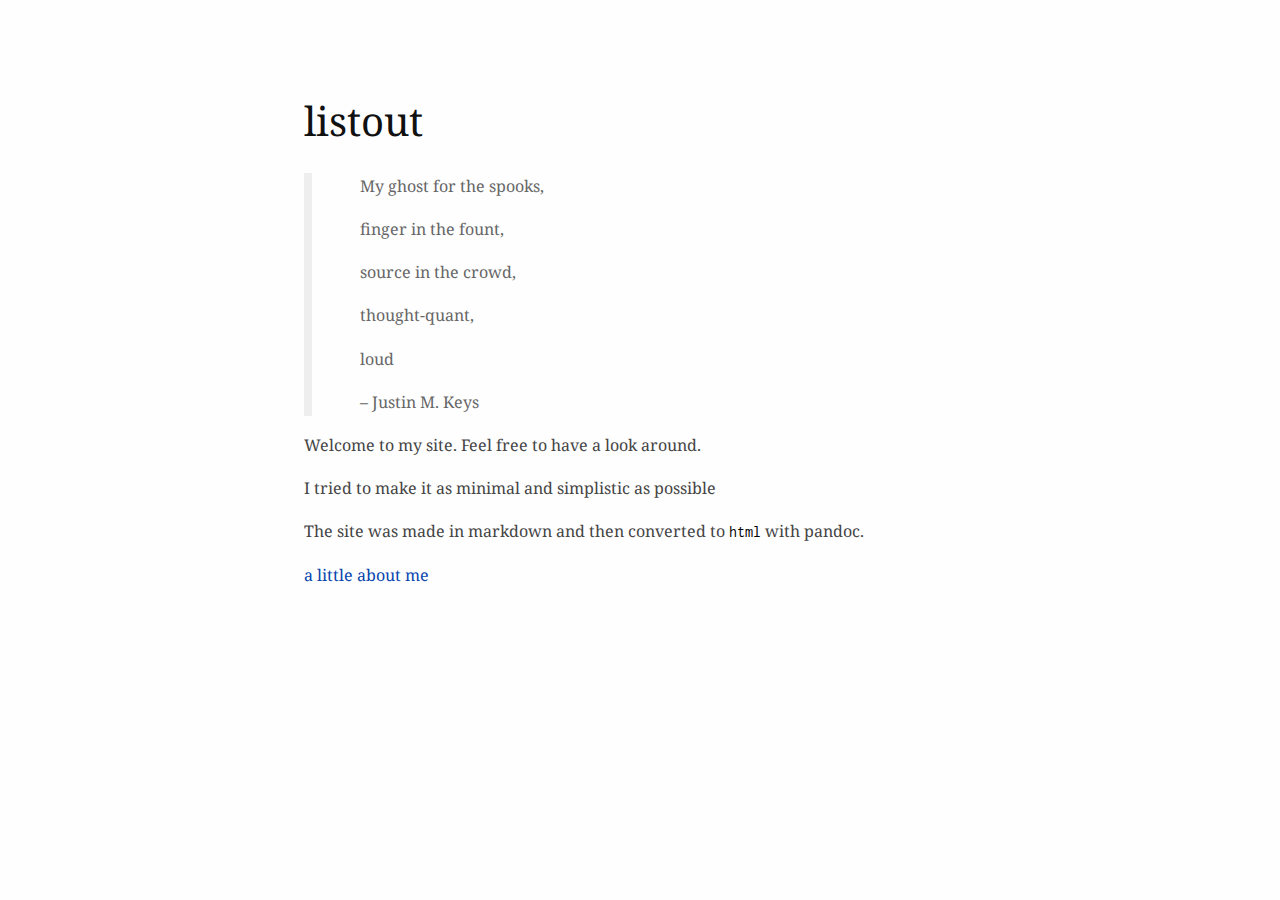
<file: index.html>
<!DOCTYPE html>
<html xmlns="http://www.w3.org/1999/xhtml" lang="" xml:lang="">
<head>
  <meta charset="utf-8" />
  <meta name="generator" content="pandoc" />
  <meta name="viewport" content="width=device-width, initial-scale=1.0, user-scalable=yes" />
  <title>listout</title>
  <style>
    code{white-space: pre-wrap;}
    span.smallcaps{font-variant: small-caps;}
    span.underline{text-decoration: underline;}
    div.column{display: inline-block; vertical-align: top; width: 50%;}
    div.hanging-indent{margin-left: 1.5em; text-indent: -1.5em;}
    ul.task-list{list-style: none;}
  </style>
  <link rel="stylesheet" href="./pandoc.css" />
  <!--[if lt IE 9]>
    <script src="//cdnjs.cloudflare.com/ajax/libs/html5shiv/3.7.3/html5shiv-printshiv.min.js"></script>
  <![endif]-->
</head>
<body>
<header id="title-block-header">
<h1 class="title">listout</h1>
</header>
<blockquote>
<p>My ghost for the spooks,</p>
<p>finger in the fount,</p>
<p>source in the crowd,</p>
<p>thought-quant,</p>
<p>loud</p>
<p>– Justin M. Keys</p>
</blockquote>
<p>Welcome to my site. Feel free to have a look around.</p>
<p>I tried to make it as minimal and simplistic as possible</p>
<p>The site was made in markdown and then converted to <code>html</code> with pandoc.</p>
<p><a href="./about_me.html">a little about me</a></p>
</body>
</html>
</file>
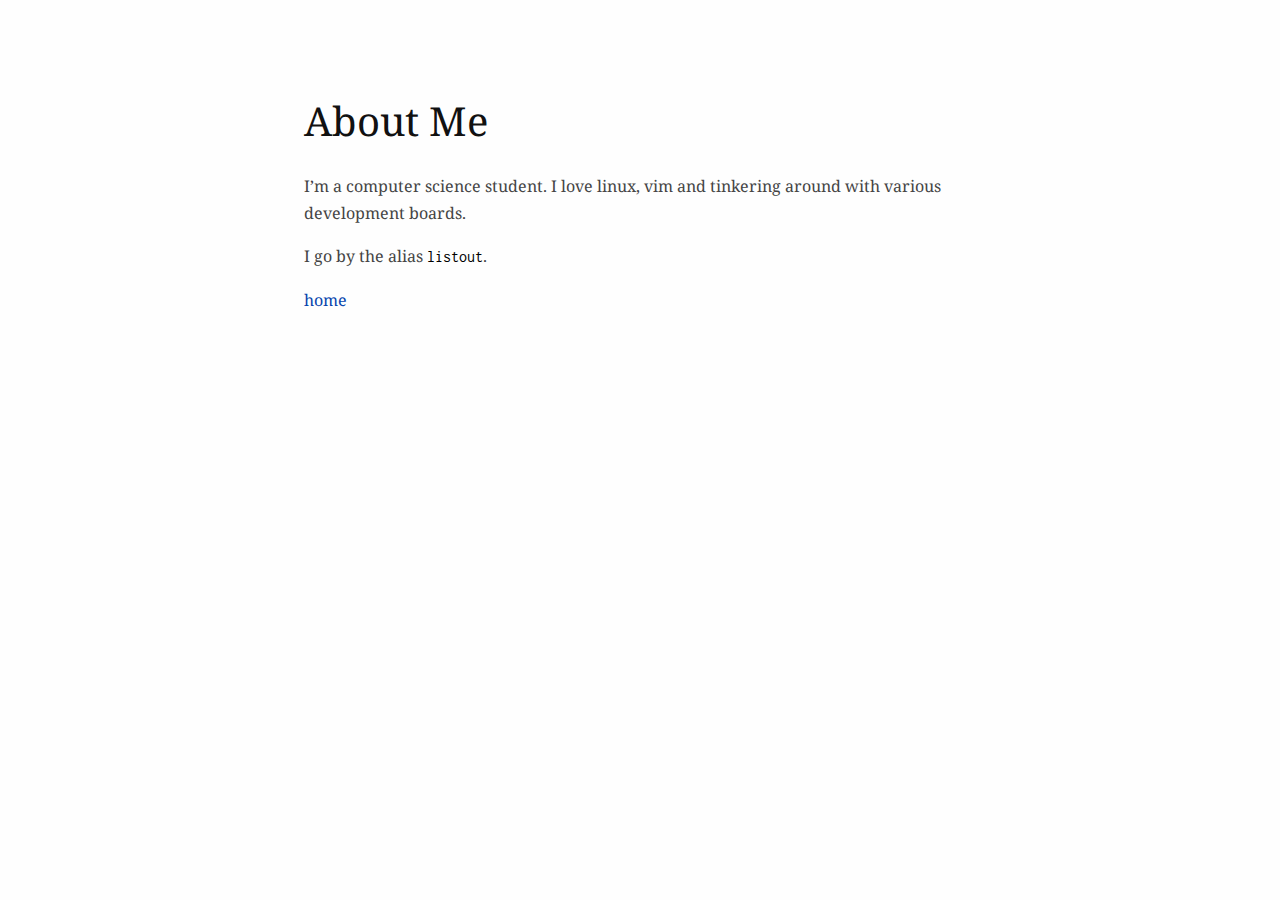
<file: about_me.html>
<!DOCTYPE html>
<html xmlns="http://www.w3.org/1999/xhtml" lang="" xml:lang="">
<head>
  <meta charset="utf-8" />
  <meta name="generator" content="pandoc" />
  <meta name="viewport" content="width=device-width, initial-scale=1.0, user-scalable=yes" />
  <title>About Me</title>
  <style>
    code{white-space: pre-wrap;}
    span.smallcaps{font-variant: small-caps;}
    span.underline{text-decoration: underline;}
    div.column{display: inline-block; vertical-align: top; width: 50%;}
    div.hanging-indent{margin-left: 1.5em; text-indent: -1.5em;}
    ul.task-list{list-style: none;}
  </style>
  <link rel="stylesheet" href="./pandoc.css" />
  <!--[if lt IE 9]>
    <script src="//cdnjs.cloudflare.com/ajax/libs/html5shiv/3.7.3/html5shiv-printshiv.min.js"></script>
  <![endif]-->
</head>
<body>
<header id="title-block-header">
<h1 class="title">About Me</h1>
</header>
<p>I’m a computer science student. I love linux, vim and tinkering around with various development boards.</p>
<p>I go by the alias <code>listout</code>.</p>
<p><a href="./index.html">home</a></p>
</body>
</html>
</file>
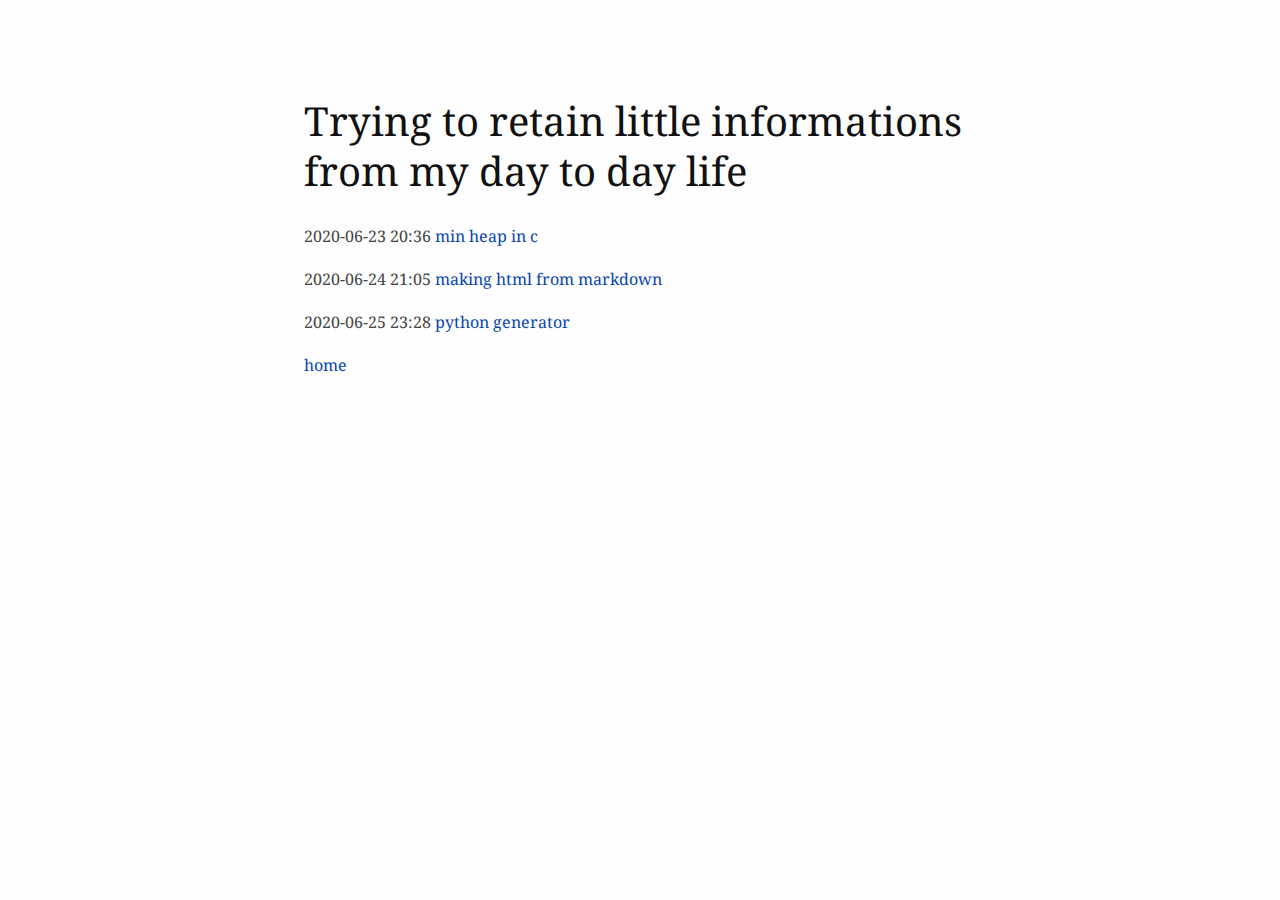
<file: blog/blog.html>
<!DOCTYPE html>
<html xmlns="http://www.w3.org/1999/xhtml" lang="" xml:lang="">
<head>
  <meta charset="utf-8" />
  <meta name="generator" content="pandoc" />
  <meta name="viewport" content="width=device-width, initial-scale=1.0, user-scalable=yes" />
  <title>Trying to retain little informations from my day to day life</title>
  <style>
    code{white-space: pre-wrap;}
    span.smallcaps{font-variant: small-caps;}
    span.underline{text-decoration: underline;}
    div.column{display: inline-block; vertical-align: top; width: 50%;}
    div.hanging-indent{margin-left: 1.5em; text-indent: -1.5em;}
    ul.task-list{list-style: none;}
  </style>
  <link rel="stylesheet" href="./pandoc.css" />
  <!--[if lt IE 9]>
    <script src="//cdnjs.cloudflare.com/ajax/libs/html5shiv/3.7.3/html5shiv-printshiv.min.js"></script>
  <![endif]-->
</head>
<body>
<header id="title-block-header">
<h1 class="title">Trying to retain little informations from my day to day life</h1>
</header>
<p>2020-06-23 20:36 <a href="minheap.html">min heap in c</a></p>
<p>2020-06-24 21:05 <a href="./html_pandoc.html">making html from markdown</a></p>
<p>2020-06-25 23:28 <a href="./python_generator.html">python generator</a></p>
<p><a href="../index.html">home</a></p>
</body>
</html>
</file>
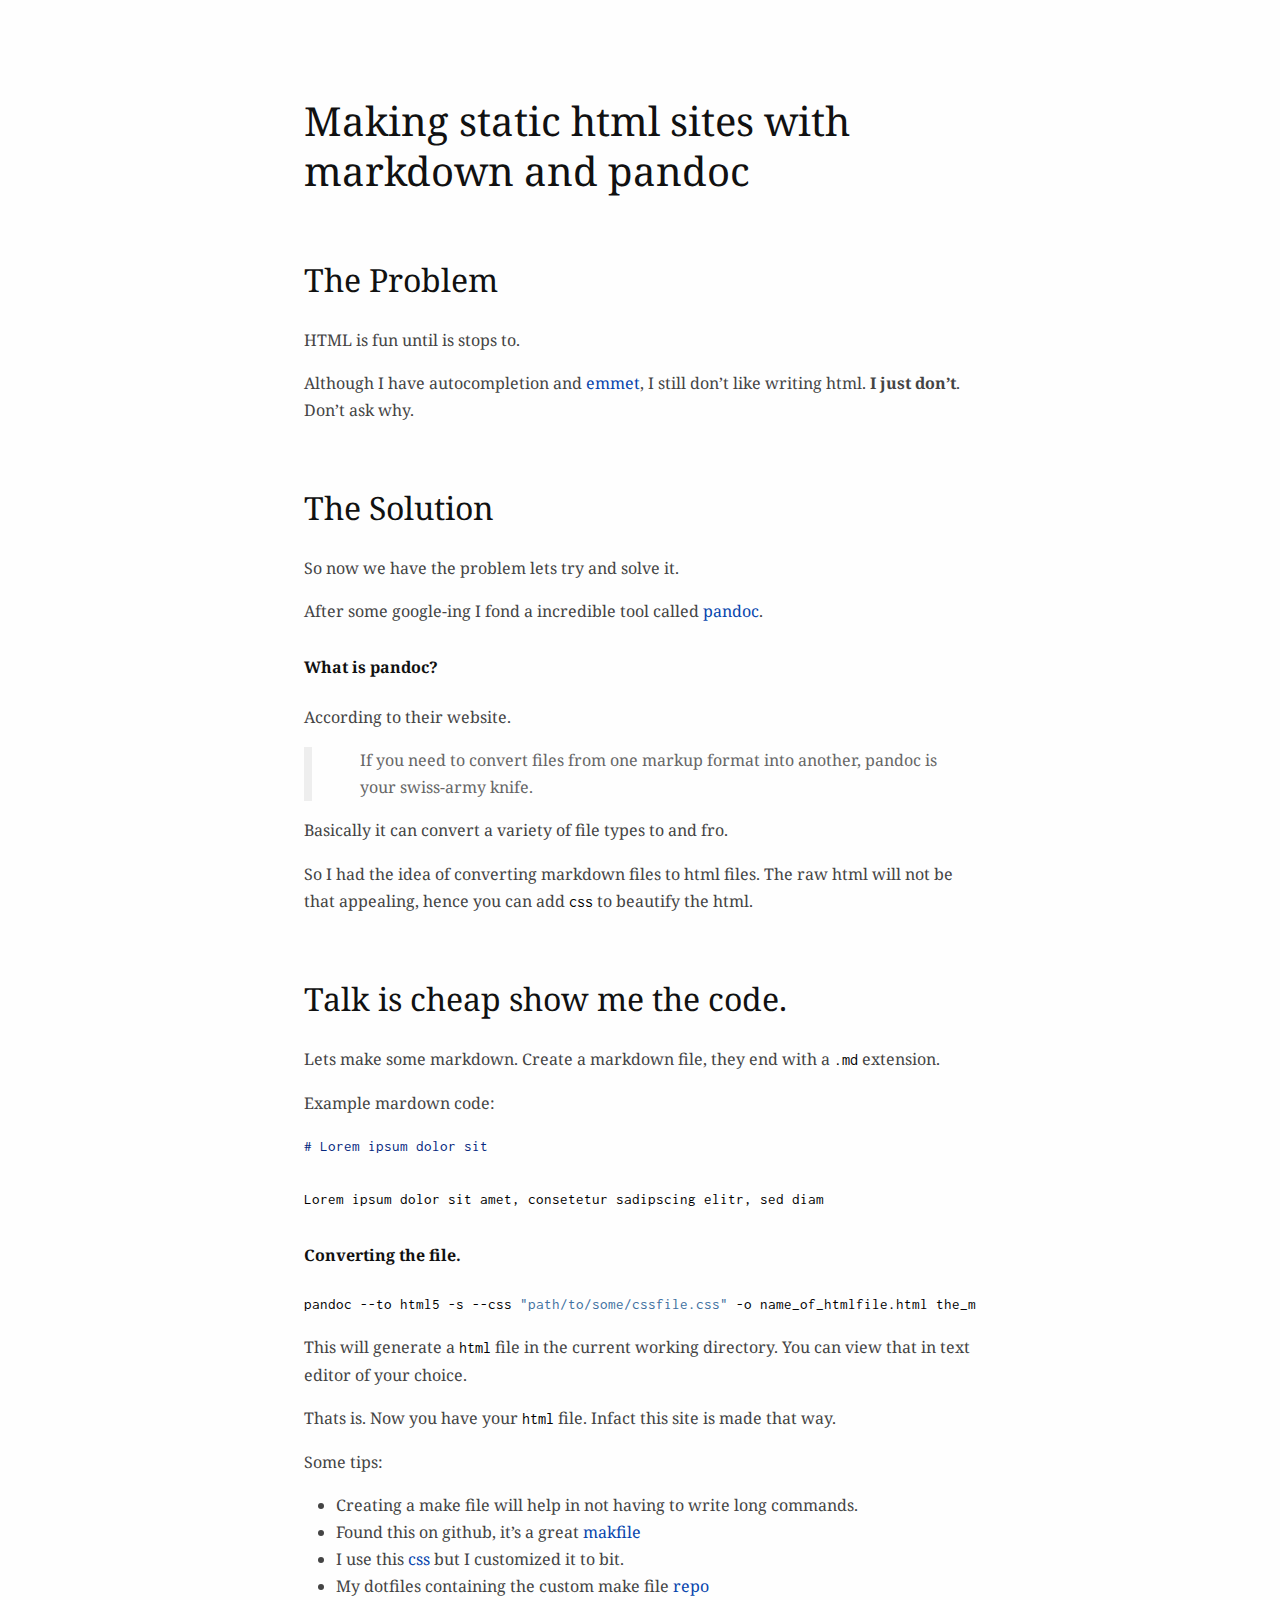
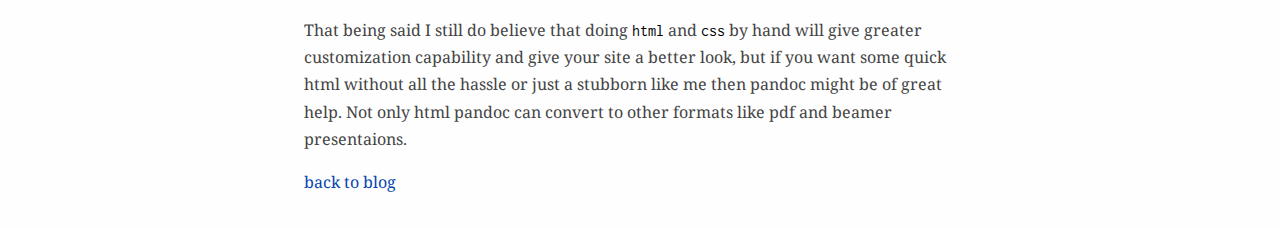
<file: blog/html_pandoc.html>
<!DOCTYPE html>
<html xmlns="http://www.w3.org/1999/xhtml" lang="" xml:lang="">
<head>
  <meta charset="utf-8" />
  <meta name="generator" content="pandoc" />
  <meta name="viewport" content="width=device-width, initial-scale=1.0, user-scalable=yes" />
  <title>Making static html sites with markdown and pandoc</title>
  <style>
    code{white-space: pre-wrap;}
    span.smallcaps{font-variant: small-caps;}
    span.underline{text-decoration: underline;}
    div.column{display: inline-block; vertical-align: top; width: 50%;}
    div.hanging-indent{margin-left: 1.5em; text-indent: -1.5em;}
    ul.task-list{list-style: none;}
    pre > code.sourceCode { white-space: pre; position: relative; }
    pre > code.sourceCode > span { display: inline-block; line-height: 1.25; }
    pre > code.sourceCode > span:empty { height: 1.2em; }
    code.sourceCode > span { color: inherit; text-decoration: inherit; }
    div.sourceCode { margin: 1em 0; }
    pre.sourceCode { margin: 0; }
    @media screen {
    div.sourceCode { overflow: auto; }
    }
    @media print {
    pre > code.sourceCode { white-space: pre-wrap; }
    pre > code.sourceCode > span { text-indent: -5em; padding-left: 5em; }
    }
    pre.numberSource code
      { counter-reset: source-line 0; }
    pre.numberSource code > span
      { position: relative; left: -4em; counter-increment: source-line; }
    pre.numberSource code > span > a:first-child::before
      { content: counter(source-line);
        position: relative; left: -1em; text-align: right; vertical-align: baseline;
        border: none; display: inline-block;
        -webkit-touch-callout: none; -webkit-user-select: none;
        -khtml-user-select: none; -moz-user-select: none;
        -ms-user-select: none; user-select: none;
        padding: 0 4px; width: 4em;
        color: #aaaaaa;
      }
    pre.numberSource { margin-left: 3em; border-left: 1px solid #aaaaaa;  padding-left: 4px; }
    div.sourceCode
      {   }
    @media screen {
    pre > code.sourceCode > span > a:first-child::before { text-decoration: underline; }
    }
    code span.al { color: #ff0000; font-weight: bold; } /* Alert */
    code span.an { color: #60a0b0; font-weight: bold; font-style: italic; } /* Annotation */
    code span.at { color: #7d9029; } /* Attribute */
    code span.bn { color: #40a070; } /* BaseN */
    code span.bu { } /* BuiltIn */
    code span.cf { color: #007020; font-weight: bold; } /* ControlFlow */
    code span.ch { color: #4070a0; } /* Char */
    code span.cn { color: #880000; } /* Constant */
    code span.co { color: #60a0b0; font-style: italic; } /* Comment */
    code span.cv { color: #60a0b0; font-weight: bold; font-style: italic; } /* CommentVar */
    code span.do { color: #ba2121; font-style: italic; } /* Documentation */
    code span.dt { color: #902000; } /* DataType */
    code span.dv { color: #40a070; } /* DecVal */
    code span.er { color: #ff0000; font-weight: bold; } /* Error */
    code span.ex { } /* Extension */
    code span.fl { color: #40a070; } /* Float */
    code span.fu { color: #06287e; } /* Function */
    code span.im { } /* Import */
    code span.in { color: #60a0b0; font-weight: bold; font-style: italic; } /* Information */
    code span.kw { color: #007020; font-weight: bold; } /* Keyword */
    code span.op { color: #666666; } /* Operator */
    code span.ot { color: #007020; } /* Other */
    code span.pp { color: #bc7a00; } /* Preprocessor */
    code span.sc { color: #4070a0; } /* SpecialChar */
    code span.ss { color: #bb6688; } /* SpecialString */
    code span.st { color: #4070a0; } /* String */
    code span.va { color: #19177c; } /* Variable */
    code span.vs { color: #4070a0; } /* VerbatimString */
    code span.wa { color: #60a0b0; font-weight: bold; font-style: italic; } /* Warning */
  </style>
  <link rel="stylesheet" href="./pandoc.css" />
  <!--[if lt IE 9]>
    <script src="//cdnjs.cloudflare.com/ajax/libs/html5shiv/3.7.3/html5shiv-printshiv.min.js"></script>
  <![endif]-->
</head>
<body>
<header id="title-block-header">
<h1 class="title">Making static html sites with markdown and pandoc</h1>
</header>
<h2 id="the-problem">The Problem</h2>
<p>HTML is fun until is stops to.</p>
<p>Although I have autocompletion and <a href="https://www.emmet.io/">emmet</a>, I still don’t like writing html. <strong>I just don’t</strong>. Don’t ask why.</p>
<h2 id="the-solution">The Solution</h2>
<p>So now we have the problem lets try and solve it.</p>
<p>After some google-ing I fond a incredible tool called <a href="https://pandoc.org">pandoc</a>.</p>
<h5 id="what-is-pandoc">What is pandoc?</h5>
<p>According to their website.</p>
<blockquote>
<p>If you need to convert files from one markup format into another, pandoc is your swiss-army knife.</p>
</blockquote>
<p>Basically it can convert a variety of file types to and fro.</p>
<p>So I had the idea of converting markdown files to html files. The raw html will not be that appealing, hence you can add <code>css</code> to beautify the html.</p>
<h2 id="talk-is-cheap-show-me-the-code.">Talk is cheap show me the code.</h2>
<p>Lets make some markdown. Create a markdown file, they end with a <code>.md</code> extension.</p>
<p>Example mardown code:</p>
<div class="sourceCode" id="cb1"><pre class="sourceCode markdown"><code class="sourceCode markdown"><span id="cb1-1"><a href="#cb1-1"></a><span class="fu"># Lorem ipsum dolor sit</span></span>
<span id="cb1-2"><a href="#cb1-2"></a></span>
<span id="cb1-3"><a href="#cb1-3"></a>Lorem ipsum dolor sit amet, consetetur sadipscing elitr, sed diam</span></code></pre></div>
<h5 id="converting-the-file.">Converting the file.</h5>
<div class="sourceCode" id="cb2"><pre class="sourceCode sh"><code class="sourceCode bash"><span id="cb2-1"><a href="#cb2-1"></a><span class="ex">pandoc</span> --to html5 -s --css <span class="st">&quot;path/to/some/cssfile.css&quot;</span> -o name_of_htmlfile.html the_markdown_file.md</span></code></pre></div>
<p>This will generate a <code>html</code> file in the current working directory. You can view that in text editor of your choice.</p>
<p>Thats is. Now you have your <code>html</code> file. Infact this site is made that way.</p>
<p>Some tips:</p>
<ul>
<li>Creating a make file will help in not having to write long commands.</li>
<li>Found this on github, it’s a great <a href="https://gist.github.com/kristopherjohnson/7466917">makfile</a></li>
<li>I use this <a href="https://gist.github.com/killercup/5917178">css</a> but I customized it to bit.</li>
<li>My dotfiles containing the custom make file <a href="https://github.com/listout/dotfiles">repo</a></li>
</ul>
<p>That being said I still do believe that doing <code>html</code> and <code>css</code> by hand will give greater customization capability and give your site a better look, but if you want some quick html without all the hassle or just a stubborn like me then pandoc might be of great help. Not only html pandoc can convert to other formats like pdf and beamer presentaions.</p>
<p><a href="./blog.html">back to blog</a></p>
</body>
</html>
</file>
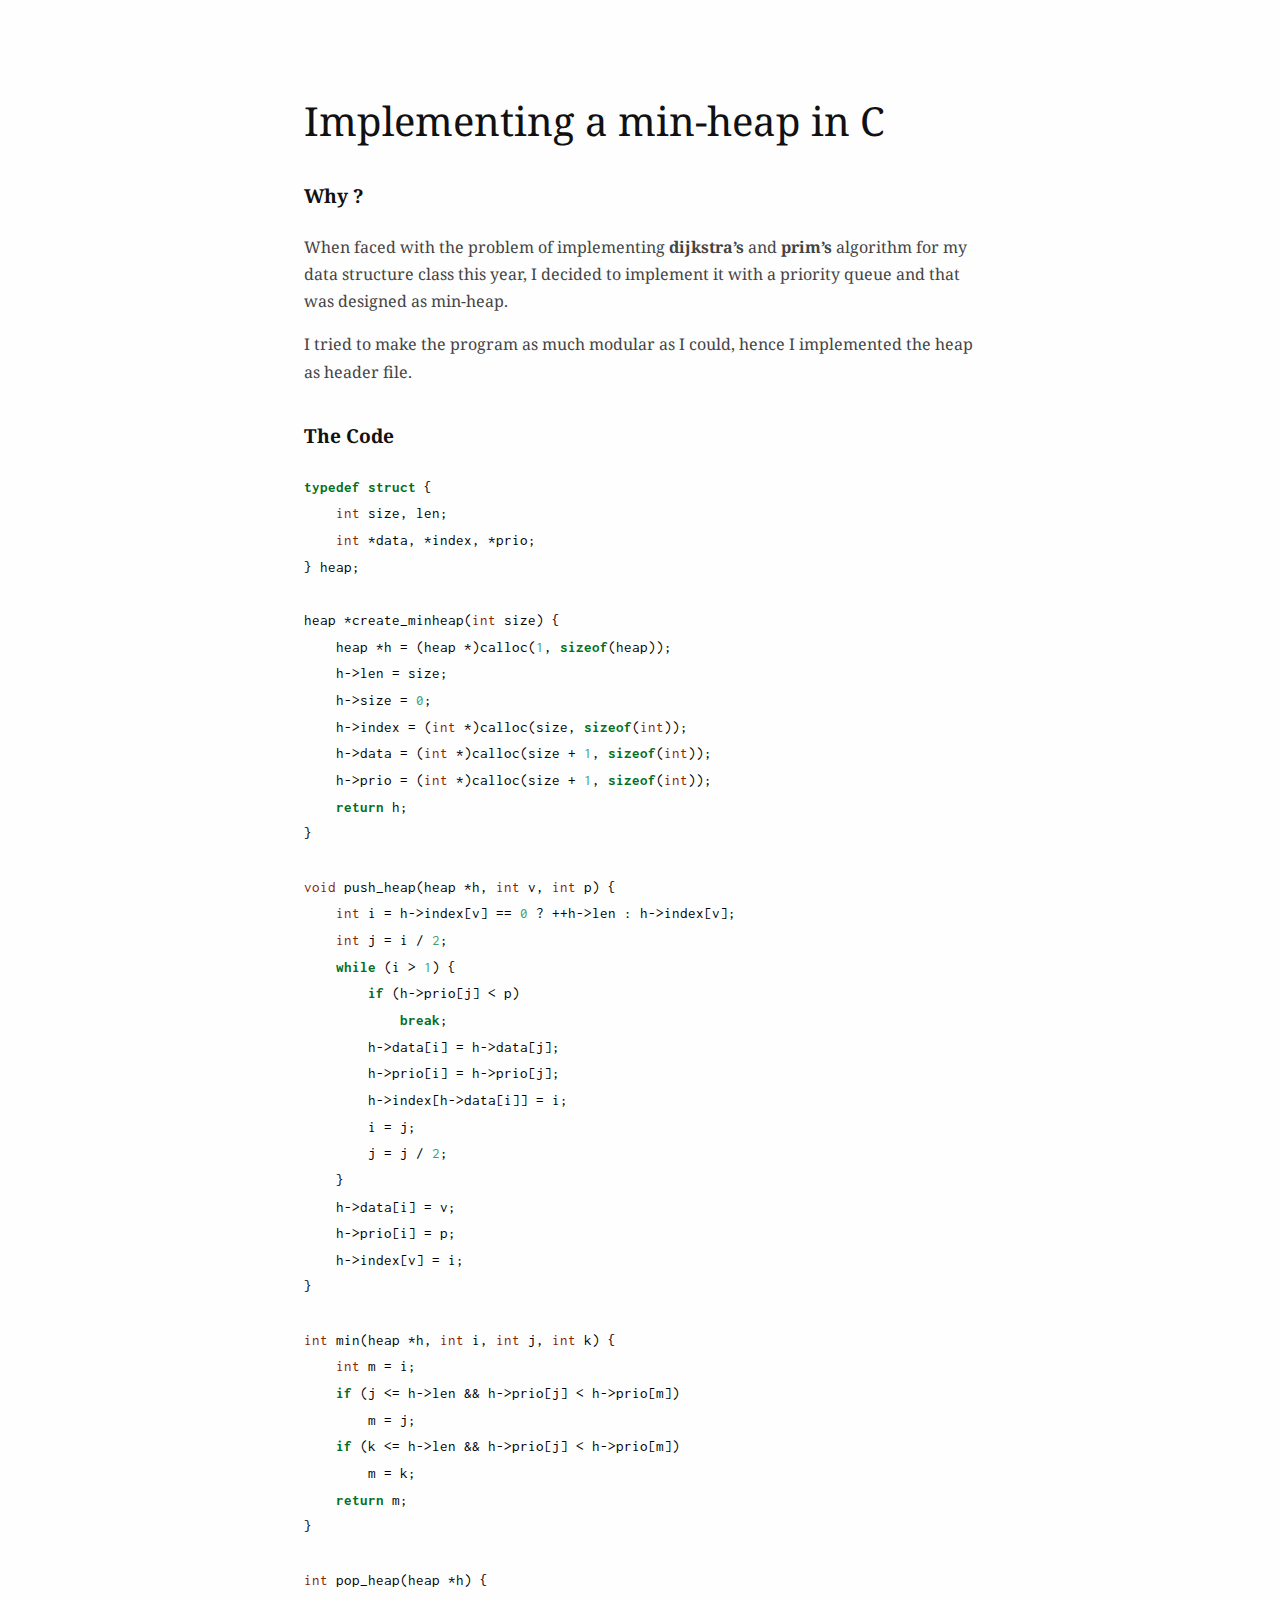
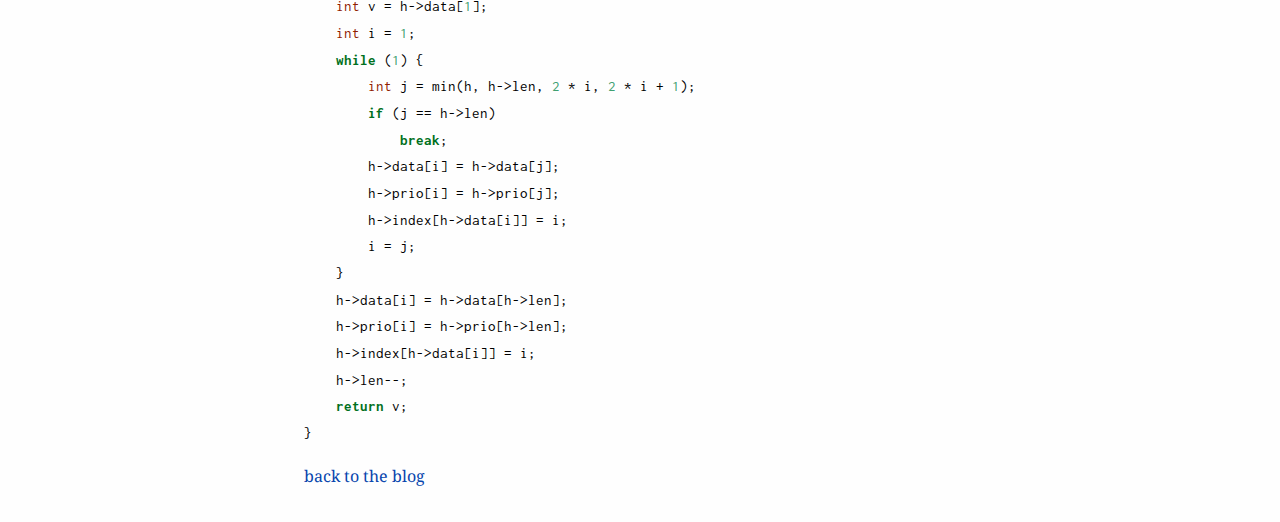
<file: blog/minheap.html>
<!DOCTYPE html>
<html xmlns="http://www.w3.org/1999/xhtml" lang="" xml:lang="">
<head>
  <meta charset="utf-8" />
  <meta name="generator" content="pandoc" />
  <meta name="viewport" content="width=device-width, initial-scale=1.0, user-scalable=yes" />
  <title>Implementing a min-heap in C</title>
  <style>
    code{white-space: pre-wrap;}
    span.smallcaps{font-variant: small-caps;}
    span.underline{text-decoration: underline;}
    div.column{display: inline-block; vertical-align: top; width: 50%;}
    div.hanging-indent{margin-left: 1.5em; text-indent: -1.5em;}
    ul.task-list{list-style: none;}
    pre > code.sourceCode { white-space: pre; position: relative; }
    pre > code.sourceCode > span { display: inline-block; line-height: 1.25; }
    pre > code.sourceCode > span:empty { height: 1.2em; }
    code.sourceCode > span { color: inherit; text-decoration: inherit; }
    div.sourceCode { margin: 1em 0; }
    pre.sourceCode { margin: 0; }
    @media screen {
    div.sourceCode { overflow: auto; }
    }
    @media print {
    pre > code.sourceCode { white-space: pre-wrap; }
    pre > code.sourceCode > span { text-indent: -5em; padding-left: 5em; }
    }
    pre.numberSource code
      { counter-reset: source-line 0; }
    pre.numberSource code > span
      { position: relative; left: -4em; counter-increment: source-line; }
    pre.numberSource code > span > a:first-child::before
      { content: counter(source-line);
        position: relative; left: -1em; text-align: right; vertical-align: baseline;
        border: none; display: inline-block;
        -webkit-touch-callout: none; -webkit-user-select: none;
        -khtml-user-select: none; -moz-user-select: none;
        -ms-user-select: none; user-select: none;
        padding: 0 4px; width: 4em;
        color: #aaaaaa;
      }
    pre.numberSource { margin-left: 3em; border-left: 1px solid #aaaaaa;  padding-left: 4px; }
    div.sourceCode
      {   }
    @media screen {
    pre > code.sourceCode > span > a:first-child::before { text-decoration: underline; }
    }
    code span.al { color: #ff0000; font-weight: bold; } /* Alert */
    code span.an { color: #60a0b0; font-weight: bold; font-style: italic; } /* Annotation */
    code span.at { color: #7d9029; } /* Attribute */
    code span.bn { color: #40a070; } /* BaseN */
    code span.bu { } /* BuiltIn */
    code span.cf { color: #007020; font-weight: bold; } /* ControlFlow */
    code span.ch { color: #4070a0; } /* Char */
    code span.cn { color: #880000; } /* Constant */
    code span.co { color: #60a0b0; font-style: italic; } /* Comment */
    code span.cv { color: #60a0b0; font-weight: bold; font-style: italic; } /* CommentVar */
    code span.do { color: #ba2121; font-style: italic; } /* Documentation */
    code span.dt { color: #902000; } /* DataType */
    code span.dv { color: #40a070; } /* DecVal */
    code span.er { color: #ff0000; font-weight: bold; } /* Error */
    code span.ex { } /* Extension */
    code span.fl { color: #40a070; } /* Float */
    code span.fu { color: #06287e; } /* Function */
    code span.im { } /* Import */
    code span.in { color: #60a0b0; font-weight: bold; font-style: italic; } /* Information */
    code span.kw { color: #007020; font-weight: bold; } /* Keyword */
    code span.op { color: #666666; } /* Operator */
    code span.ot { color: #007020; } /* Other */
    code span.pp { color: #bc7a00; } /* Preprocessor */
    code span.sc { color: #4070a0; } /* SpecialChar */
    code span.ss { color: #bb6688; } /* SpecialString */
    code span.st { color: #4070a0; } /* String */
    code span.va { color: #19177c; } /* Variable */
    code span.vs { color: #4070a0; } /* VerbatimString */
    code span.wa { color: #60a0b0; font-weight: bold; font-style: italic; } /* Warning */
  </style>
  <link rel="stylesheet" href="./pandoc.css" />
  <!--[if lt IE 9]>
    <script src="//cdnjs.cloudflare.com/ajax/libs/html5shiv/3.7.3/html5shiv-printshiv.min.js"></script>
  <![endif]-->
</head>
<body>
<header id="title-block-header">
<h1 class="title">Implementing a min-heap in C</h1>
</header>
<h4 id="why">Why ?</h4>
<p>When faced with the problem of implementing <strong>dijkstra’s</strong> and <strong>prim’s</strong> algorithm for my data structure class this year, I decided to implement it with a priority queue and that was designed as min-heap.</p>
<p>I tried to make the program as much modular as I could, hence I implemented the heap as header file.</p>
<h4 id="the-code">The Code</h4>
<div class="sourceCode" id="cb1"><pre class="sourceCode c"><code class="sourceCode c"><span id="cb1-1"><a href="#cb1-1"></a><span class="kw">typedef</span> <span class="kw">struct</span> {</span>
<span id="cb1-2"><a href="#cb1-2"></a>    <span class="dt">int</span> size, len;</span>
<span id="cb1-3"><a href="#cb1-3"></a>    <span class="dt">int</span> *data, *index, *prio;</span>
<span id="cb1-4"><a href="#cb1-4"></a>} heap;</span>
<span id="cb1-5"><a href="#cb1-5"></a></span>
<span id="cb1-6"><a href="#cb1-6"></a>heap *create_minheap(<span class="dt">int</span> size) {</span>
<span id="cb1-7"><a href="#cb1-7"></a>    heap *h = (heap *)calloc(<span class="dv">1</span>, <span class="kw">sizeof</span>(heap));</span>
<span id="cb1-8"><a href="#cb1-8"></a>    h-&gt;len = size;</span>
<span id="cb1-9"><a href="#cb1-9"></a>    h-&gt;size = <span class="dv">0</span>;</span>
<span id="cb1-10"><a href="#cb1-10"></a>    h-&gt;index = (<span class="dt">int</span> *)calloc(size, <span class="kw">sizeof</span>(<span class="dt">int</span>));</span>
<span id="cb1-11"><a href="#cb1-11"></a>    h-&gt;data = (<span class="dt">int</span> *)calloc(size + <span class="dv">1</span>, <span class="kw">sizeof</span>(<span class="dt">int</span>));</span>
<span id="cb1-12"><a href="#cb1-12"></a>    h-&gt;prio = (<span class="dt">int</span> *)calloc(size + <span class="dv">1</span>, <span class="kw">sizeof</span>(<span class="dt">int</span>));</span>
<span id="cb1-13"><a href="#cb1-13"></a>    <span class="cf">return</span> h;</span>
<span id="cb1-14"><a href="#cb1-14"></a>}</span>
<span id="cb1-15"><a href="#cb1-15"></a></span>
<span id="cb1-16"><a href="#cb1-16"></a><span class="dt">void</span> push_heap(heap *h, <span class="dt">int</span> v, <span class="dt">int</span> p) {</span>
<span id="cb1-17"><a href="#cb1-17"></a>    <span class="dt">int</span> i = h-&gt;index[v] == <span class="dv">0</span> ? ++h-&gt;len : h-&gt;index[v];</span>
<span id="cb1-18"><a href="#cb1-18"></a>    <span class="dt">int</span> j = i / <span class="dv">2</span>;</span>
<span id="cb1-19"><a href="#cb1-19"></a>    <span class="cf">while</span> (i &gt; <span class="dv">1</span>) {</span>
<span id="cb1-20"><a href="#cb1-20"></a>        <span class="cf">if</span> (h-&gt;prio[j] &lt; p)</span>
<span id="cb1-21"><a href="#cb1-21"></a>            <span class="cf">break</span>;</span>
<span id="cb1-22"><a href="#cb1-22"></a>        h-&gt;data[i] = h-&gt;data[j];</span>
<span id="cb1-23"><a href="#cb1-23"></a>        h-&gt;prio[i] = h-&gt;prio[j];</span>
<span id="cb1-24"><a href="#cb1-24"></a>        h-&gt;index[h-&gt;data[i]] = i;</span>
<span id="cb1-25"><a href="#cb1-25"></a>        i = j;</span>
<span id="cb1-26"><a href="#cb1-26"></a>        j = j / <span class="dv">2</span>;</span>
<span id="cb1-27"><a href="#cb1-27"></a>    }</span>
<span id="cb1-28"><a href="#cb1-28"></a>    h-&gt;data[i] = v;</span>
<span id="cb1-29"><a href="#cb1-29"></a>    h-&gt;prio[i] = p;</span>
<span id="cb1-30"><a href="#cb1-30"></a>    h-&gt;index[v] = i;</span>
<span id="cb1-31"><a href="#cb1-31"></a>}</span>
<span id="cb1-32"><a href="#cb1-32"></a></span>
<span id="cb1-33"><a href="#cb1-33"></a><span class="dt">int</span> min(heap *h, <span class="dt">int</span> i, <span class="dt">int</span> j, <span class="dt">int</span> k) {</span>
<span id="cb1-34"><a href="#cb1-34"></a>    <span class="dt">int</span> m = i;</span>
<span id="cb1-35"><a href="#cb1-35"></a>    <span class="cf">if</span> (j &lt;= h-&gt;len &amp;&amp; h-&gt;prio[j] &lt; h-&gt;prio[m])</span>
<span id="cb1-36"><a href="#cb1-36"></a>        m = j;</span>
<span id="cb1-37"><a href="#cb1-37"></a>    <span class="cf">if</span> (k &lt;= h-&gt;len &amp;&amp; h-&gt;prio[j] &lt; h-&gt;prio[m])</span>
<span id="cb1-38"><a href="#cb1-38"></a>        m = k;</span>
<span id="cb1-39"><a href="#cb1-39"></a>    <span class="cf">return</span> m;</span>
<span id="cb1-40"><a href="#cb1-40"></a>}</span>
<span id="cb1-41"><a href="#cb1-41"></a></span>
<span id="cb1-42"><a href="#cb1-42"></a><span class="dt">int</span> pop_heap(heap *h) {</span>
<span id="cb1-43"><a href="#cb1-43"></a>    <span class="dt">int</span> v = h-&gt;data[<span class="dv">1</span>];</span>
<span id="cb1-44"><a href="#cb1-44"></a>    <span class="dt">int</span> i = <span class="dv">1</span>;</span>
<span id="cb1-45"><a href="#cb1-45"></a>    <span class="cf">while</span> (<span class="dv">1</span>) {</span>
<span id="cb1-46"><a href="#cb1-46"></a>        <span class="dt">int</span> j = min(h, h-&gt;len, <span class="dv">2</span> * i, <span class="dv">2</span> * i + <span class="dv">1</span>);</span>
<span id="cb1-47"><a href="#cb1-47"></a>        <span class="cf">if</span> (j == h-&gt;len)</span>
<span id="cb1-48"><a href="#cb1-48"></a>            <span class="cf">break</span>;</span>
<span id="cb1-49"><a href="#cb1-49"></a>        h-&gt;data[i] = h-&gt;data[j];</span>
<span id="cb1-50"><a href="#cb1-50"></a>        h-&gt;prio[i] = h-&gt;prio[j];</span>
<span id="cb1-51"><a href="#cb1-51"></a>        h-&gt;index[h-&gt;data[i]] = i;</span>
<span id="cb1-52"><a href="#cb1-52"></a>        i = j;</span>
<span id="cb1-53"><a href="#cb1-53"></a>    }</span>
<span id="cb1-54"><a href="#cb1-54"></a>    h-&gt;data[i] = h-&gt;data[h-&gt;len];</span>
<span id="cb1-55"><a href="#cb1-55"></a>    h-&gt;prio[i] = h-&gt;prio[h-&gt;len];</span>
<span id="cb1-56"><a href="#cb1-56"></a>    h-&gt;index[h-&gt;data[i]] = i;</span>
<span id="cb1-57"><a href="#cb1-57"></a>    h-&gt;len--;</span>
<span id="cb1-58"><a href="#cb1-58"></a>    <span class="cf">return</span> v;</span>
<span id="cb1-59"><a href="#cb1-59"></a>}</span></code></pre></div>
<p><a href="blog.html">back to the blog</a></p>
</body>
</html>
</file>
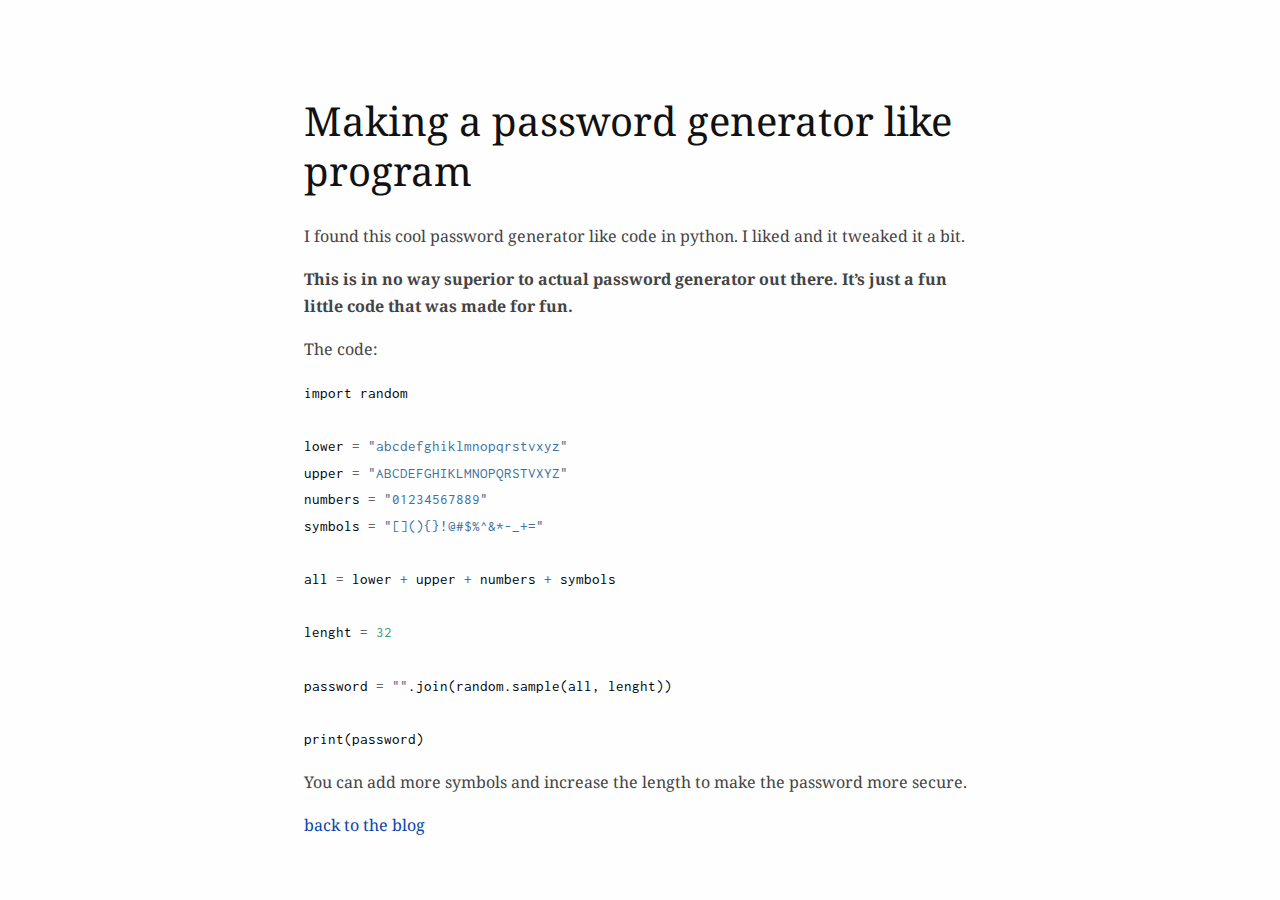
<file: blog/python_generator.html>
<!DOCTYPE html>
<html xmlns="http://www.w3.org/1999/xhtml" lang="" xml:lang="">
<head>
  <meta charset="utf-8" />
  <meta name="generator" content="pandoc" />
  <meta name="viewport" content="width=device-width, initial-scale=1.0, user-scalable=yes" />
  <title>Making a password generator like program</title>
  <style>
    code{white-space: pre-wrap;}
    span.smallcaps{font-variant: small-caps;}
    span.underline{text-decoration: underline;}
    div.column{display: inline-block; vertical-align: top; width: 50%;}
    div.hanging-indent{margin-left: 1.5em; text-indent: -1.5em;}
    ul.task-list{list-style: none;}
    pre > code.sourceCode { white-space: pre; position: relative; }
    pre > code.sourceCode > span { display: inline-block; line-height: 1.25; }
    pre > code.sourceCode > span:empty { height: 1.2em; }
    code.sourceCode > span { color: inherit; text-decoration: inherit; }
    div.sourceCode { margin: 1em 0; }
    pre.sourceCode { margin: 0; }
    @media screen {
    div.sourceCode { overflow: auto; }
    }
    @media print {
    pre > code.sourceCode { white-space: pre-wrap; }
    pre > code.sourceCode > span { text-indent: -5em; padding-left: 5em; }
    }
    pre.numberSource code
      { counter-reset: source-line 0; }
    pre.numberSource code > span
      { position: relative; left: -4em; counter-increment: source-line; }
    pre.numberSource code > span > a:first-child::before
      { content: counter(source-line);
        position: relative; left: -1em; text-align: right; vertical-align: baseline;
        border: none; display: inline-block;
        -webkit-touch-callout: none; -webkit-user-select: none;
        -khtml-user-select: none; -moz-user-select: none;
        -ms-user-select: none; user-select: none;
        padding: 0 4px; width: 4em;
        color: #aaaaaa;
      }
    pre.numberSource { margin-left: 3em; border-left: 1px solid #aaaaaa;  padding-left: 4px; }
    div.sourceCode
      {   }
    @media screen {
    pre > code.sourceCode > span > a:first-child::before { text-decoration: underline; }
    }
    code span.al { color: #ff0000; font-weight: bold; } /* Alert */
    code span.an { color: #60a0b0; font-weight: bold; font-style: italic; } /* Annotation */
    code span.at { color: #7d9029; } /* Attribute */
    code span.bn { color: #40a070; } /* BaseN */
    code span.bu { } /* BuiltIn */
    code span.cf { color: #007020; font-weight: bold; } /* ControlFlow */
    code span.ch { color: #4070a0; } /* Char */
    code span.cn { color: #880000; } /* Constant */
    code span.co { color: #60a0b0; font-style: italic; } /* Comment */
    code span.cv { color: #60a0b0; font-weight: bold; font-style: italic; } /* CommentVar */
    code span.do { color: #ba2121; font-style: italic; } /* Documentation */
    code span.dt { color: #902000; } /* DataType */
    code span.dv { color: #40a070; } /* DecVal */
    code span.er { color: #ff0000; font-weight: bold; } /* Error */
    code span.ex { } /* Extension */
    code span.fl { color: #40a070; } /* Float */
    code span.fu { color: #06287e; } /* Function */
    code span.im { } /* Import */
    code span.in { color: #60a0b0; font-weight: bold; font-style: italic; } /* Information */
    code span.kw { color: #007020; font-weight: bold; } /* Keyword */
    code span.op { color: #666666; } /* Operator */
    code span.ot { color: #007020; } /* Other */
    code span.pp { color: #bc7a00; } /* Preprocessor */
    code span.sc { color: #4070a0; } /* SpecialChar */
    code span.ss { color: #bb6688; } /* SpecialString */
    code span.st { color: #4070a0; } /* String */
    code span.va { color: #19177c; } /* Variable */
    code span.vs { color: #4070a0; } /* VerbatimString */
    code span.wa { color: #60a0b0; font-weight: bold; font-style: italic; } /* Warning */
  </style>
  <link rel="stylesheet" href="./pandoc.css" />
  <!--[if lt IE 9]>
    <script src="//cdnjs.cloudflare.com/ajax/libs/html5shiv/3.7.3/html5shiv-printshiv.min.js"></script>
  <![endif]-->
</head>
<body>
<header id="title-block-header">
<h1 class="title">Making a password generator like program</h1>
</header>
<p>I found this cool password generator like code in python. I liked and it tweaked it a bit.</p>
<p><strong>This is in no way superior to actual password generator out there. It’s just a fun little code that was made for fun.</strong></p>
<p>The code:</p>
<div class="sourceCode" id="cb1"><pre class="sourceCode python"><code class="sourceCode python"><span id="cb1-1"><a href="#cb1-1"></a><span class="im">import</span> random</span>
<span id="cb1-2"><a href="#cb1-2"></a></span>
<span id="cb1-3"><a href="#cb1-3"></a>lower <span class="op">=</span> <span class="st">&quot;abcdefghiklmnopqrstvxyz&quot;</span></span>
<span id="cb1-4"><a href="#cb1-4"></a>upper <span class="op">=</span> <span class="st">&quot;ABCDEFGHIKLMNOPQRSTVXYZ&quot;</span></span>
<span id="cb1-5"><a href="#cb1-5"></a>numbers <span class="op">=</span> <span class="st">&quot;01234567889&quot;</span></span>
<span id="cb1-6"><a href="#cb1-6"></a>symbols <span class="op">=</span> <span class="st">&quot;[]()</span><span class="sc">{}</span><span class="st">!@#$%^&amp;*-_+=&quot;</span></span>
<span id="cb1-7"><a href="#cb1-7"></a></span>
<span id="cb1-8"><a href="#cb1-8"></a><span class="bu">all</span> <span class="op">=</span> lower <span class="op">+</span> upper <span class="op">+</span> numbers <span class="op">+</span> symbols</span>
<span id="cb1-9"><a href="#cb1-9"></a></span>
<span id="cb1-10"><a href="#cb1-10"></a>lenght <span class="op">=</span> <span class="dv">32</span></span>
<span id="cb1-11"><a href="#cb1-11"></a></span>
<span id="cb1-12"><a href="#cb1-12"></a>password <span class="op">=</span> <span class="st">&quot;&quot;</span>.join(random.sample(<span class="bu">all</span>, lenght))</span>
<span id="cb1-13"><a href="#cb1-13"></a></span>
<span id="cb1-14"><a href="#cb1-14"></a><span class="bu">print</span>(password)</span></code></pre></div>
<p>You can add more symbols and increase the length to make the password more secure.</p>
<p><a href="./blog.html">back to the blog</a></p>
</body>
</html>
</file>
<file: pandoc.css>
/*
 * I add this to html files generated with pandoc.
 */

@import url('https://fonts.googleapis.com/css2?family=Inconsolata:wght@500&family=Noto+Serif&display=swap');

html {
    font-size: 100%;
    overflow-y: scroll;
    -webkit-text-size-adjust: 100%;
    -ms-text-size-adjust: 100%;
}

body {
    color: #444;
    font-family: 'Noto Serif';
    font-size: 12px;
    line-height: 1.7;
    padding: 1em;
    margin: auto;
    max-width: 42em;
    background: #fefefe;
}

a {
    color: #0645ad;
    text-decoration: none;
}

a:visited {
    color: #0b0080;
}

a:hover {
    color: #06e;
}

a:active {
    color: #faa700;
}

a:focus {
    outline: thin dotted;
}

*::-moz-selection {
    background: rgba(255, 255, 0, 0.3);
    color: #000;
}

*::selection {
    background: rgba(255, 255, 0, 0.3);
    color: #000;
}

a::-moz-selection {
    background: rgba(255, 255, 0, 0.3);
    color: #0645ad;
}

a::selection {
    background: rgba(255, 255, 0, 0.3);
    color: #0645ad;
}

p {
    margin: 1em 0;
}

img {
    max-width: 100%;
}

h1, h2, h3, h4, h5, h6 {
    color: #111;
    line-height: 125%;
    margin-top: 2em;
    font-weight: normal;
}

h4, h5, h6 {
    font-weight: bold;
}

h1 {
    font-size: 2.5em;
}

h2 {
    font-size: 2em;
}

h3 {
    font-size: 1.5em;
}

h4 {
    font-size: 1.2em;
}

h5 {
    font-size: 1em;
}

h6 {
    font-size: 0.9em;
}

blockquote {
    color: #666666;
    margin: 0;
    padding-left: 3em;
    border-left: 0.5em #EEE solid;
}

hr {
    display: block;
    height: 2px;
    border: 0;
    border-top: 1px solid #aaa;
    border-bottom: 1px solid #eee;
    margin: 1em 0;
    padding: 0;
}

pre, code, kbd, samp {
    color: #000;
    font-family: 'Inconsolata';
    _font-family: 'courier new', monospace;
    font-size: 0.98em;
}

pre {
    white-space: pre;
    white-space: pre-wrap;
    word-wrap: break-word;
}

b, strong {
    font-weight: bold;
}

dfn {
    font-style: italic;
}

ins {
    background: #ff9;
    color: #000;
    text-decoration: none;
}

mark {
    background: #ff0;
    color: #000;
    font-style: italic;
    font-weight: bold;
}

sub, sup {
    font-size: 75%;
    line-height: 0;
    position: relative;
    vertical-align: baseline;
}

sup {
    top: -0.5em;
}

sub {
    bottom: -0.25em;
}

ul, ol {
    margin: 1em 0;
    padding: 0 0 0 2em;
}

li p:last-child {
    margin-bottom: 0;
}

ul ul, ol ol {
    margin: .3em 0;
}

dl {
    margin-bottom: 1em;
}

dt {
    font-weight: bold;
    margin-bottom: .8em;
}

dd {
    margin: 0 0 .8em 2em;
}

dd:last-child {
    margin-bottom: 0;
}

img {
    border: 0;
    -ms-interpolation-mode: bicubic;
    vertical-align: middle;
}

figure {
    display: block;
    text-align: center;
    margin: 1em 0;
}

figure img {
    border: none;
    margin: 0 auto;
}

figcaption {
    font-size: 0.8em;
    font-style: italic;
    margin: 0 0 .8em;
}

table {
    margin-bottom: 2em;
    border-bottom: 1px solid #ddd;
    border-right: 1px solid #ddd;
    border-spacing: 0;
    border-collapse: collapse;
}

table th {
    padding: .2em 1em;
    background-color: #eee;
    border-top: 1px solid #ddd;
    border-left: 1px solid #ddd;
}

table td {
    padding: .2em 1em;
    border-top: 1px solid #ddd;
    border-left: 1px solid #ddd;
    vertical-align: top;
}

.author {
    font-size: 1.2em;
    text-align: center;
}

@media only screen and (min-width: 480px) {
    body {
        font-size: 14px;
    }
}
@media only screen and (min-width: 768px) {
    body {
        font-size: 16px;
    }
}
@media print {
    * {
        background: transparent !important;
        color: black !important;
        filter: none !important;
        -ms-filter: none !important;
    }

    body {
        font-size: 12pt;
        max-width: 100%;
    }

    a, a:visited {
        text-decoration: underline;
    }

    hr {
        height: 1px;
        border: 0;
        border-bottom: 1px solid black;
    }

    a[href]:after {
        content: " (" attr(href) ")";
    }

    abbr[title]:after {
        content: " (" attr(title) ")";
    }

    .ir a:after, a[href^="javascript:"]:after, a[href^="#"]:after {
        content: "";
    }

    pre, blockquote {
        border: 1px solid #999;
        padding-right: 1em;
        page-break-inside: avoid;
    }

    tr, img {
        page-break-inside: avoid;
    }

    img {
        max-width: 100% !important;
    }

    @page :left {
        margin: 15mm 20mm 15mm 10mm;
    }

    @page :right {
        margin: 15mm 10mm 15mm 20mm;
    }

    p, h2, h3 {
        orphans: 3;
        widows: 3;
    }

    h2, h3 {
        page-break-after: avoid;
    }
}
</file>
<file: blog/pandoc.css>
/*
 * I add this to html files generated with pandoc.
 */

@import url('https://fonts.googleapis.com/css2?family=Inconsolata:wght@500&family=Noto+Serif&display=swap');

html {
    font-size: 100%;
    overflow-y: scroll;
    -webkit-text-size-adjust: 100%;
    -ms-text-size-adjust: 100%;
}

body {
    color: #444;
    font-family: 'Noto Serif';
    font-size: 12px;
    line-height: 1.7;
    padding: 1em;
    margin: auto;
    max-width: 42em;
    background: #fefefe;
}

a {
    color: #0645ad;
    text-decoration: none;
}

a:visited {
    color: #0b0080;
}

a:hover {
    color: #06e;
}

a:active {
    color: #faa700;
}

a:focus {
    outline: thin dotted;
}

*::-moz-selection {
    background: rgba(255, 255, 0, 0.3);
    color: #000;
}

*::selection {
    background: rgba(255, 255, 0, 0.3);
    color: #000;
}

a::-moz-selection {
    background: rgba(255, 255, 0, 0.3);
    color: #0645ad;
}

a::selection {
    background: rgba(255, 255, 0, 0.3);
    color: #0645ad;
}

p {
    margin: 1em 0;
}

img {
    max-width: 100%;
}

h1, h2, h3, h4, h5, h6 {
    color: #111;
    line-height: 125%;
    margin-top: 2em;
    font-weight: normal;
}

h4, h5, h6 {
    font-weight: bold;
}

h1 {
    font-size: 2.5em;
}

h2 {
    font-size: 2em;
}

h3 {
    font-size: 1.5em;
}

h4 {
    font-size: 1.2em;
}

h5 {
    font-size: 1em;
}

h6 {
    font-size: 0.9em;
}

blockquote {
    color: #666666;
    margin: 0;
    padding-left: 3em;
    border-left: 0.5em #EEE solid;
}

hr {
    display: block;
    height: 2px;
    border: 0;
    border-top: 1px solid #aaa;
    border-bottom: 1px solid #eee;
    margin: 1em 0;
    padding: 0;
}

pre, code, kbd, samp {
    color: #000;
    font-family: 'Inconsolata';
    _font-family: 'courier new', monospace;
    font-size: 0.98em;
}

pre {
    white-space: pre;
    white-space: pre-wrap;
    word-wrap: break-word;
}

b, strong {
    font-weight: bold;
}

dfn {
    font-style: italic;
}

ins {
    background: #ff9;
    color: #000;
    text-decoration: none;
}

mark {
    background: #ff0;
    color: #000;
    font-style: italic;
    font-weight: bold;
}

sub, sup {
    font-size: 75%;
    line-height: 0;
    position: relative;
    vertical-align: baseline;
}

sup {
    top: -0.5em;
}

sub {
    bottom: -0.25em;
}

ul, ol {
    margin: 1em 0;
    padding: 0 0 0 2em;
}

li p:last-child {
    margin-bottom: 0;
}

ul ul, ol ol {
    margin: .3em 0;
}

dl {
    margin-bottom: 1em;
}

dt {
    font-weight: bold;
    margin-bottom: .8em;
}

dd {
    margin: 0 0 .8em 2em;
}

dd:last-child {
    margin-bottom: 0;
}

img {
    border: 0;
    -ms-interpolation-mode: bicubic;
    vertical-align: middle;
}

figure {
    display: block;
    text-align: center;
    margin: 1em 0;
}

figure img {
    border: none;
    margin: 0 auto;
}

figcaption {
    font-size: 0.8em;
    font-style: italic;
    margin: 0 0 .8em;
}

table {
    margin-bottom: 2em;
    border-bottom: 1px solid #ddd;
    border-right: 1px solid #ddd;
    border-spacing: 0;
    border-collapse: collapse;
}

table th {
    padding: .2em 1em;
    background-color: #eee;
    border-top: 1px solid #ddd;
    border-left: 1px solid #ddd;
}

table td {
    padding: .2em 1em;
    border-top: 1px solid #ddd;
    border-left: 1px solid #ddd;
    vertical-align: top;
}

.author {
    font-size: 1.2em;
    text-align: center;
}

@media only screen and (min-width: 480px) {
    body {
        font-size: 14px;
    }
}
@media only screen and (min-width: 768px) {
    body {
        font-size: 16px;
    }
}
@media print {
    * {
        background: transparent !important;
        color: black !important;
        filter: none !important;
        -ms-filter: none !important;
    }

    body {
        font-size: 12pt;
        max-width: 100%;
    }

    a, a:visited {
        text-decoration: underline;
    }

    hr {
        height: 1px;
        border: 0;
        border-bottom: 1px solid black;
    }

    a[href]:after {
        content: " (" attr(href) ")";
    }

    abbr[title]:after {
        content: " (" attr(title) ")";
    }

    .ir a:after, a[href^="javascript:"]:after, a[href^="#"]:after {
        content: "";
    }

    pre, blockquote {
        border: 1px solid #999;
        padding-right: 1em;
        page-break-inside: avoid;
    }

    tr, img {
        page-break-inside: avoid;
    }

    img {
        max-width: 100% !important;
    }

    @page :left {
        margin: 15mm 20mm 15mm 10mm;
    }

    @page :right {
        margin: 15mm 10mm 15mm 20mm;
    }

    p, h2, h3 {
        orphans: 3;
        widows: 3;
    }

    h2, h3 {
        page-break-after: avoid;
    }
}
</file>
